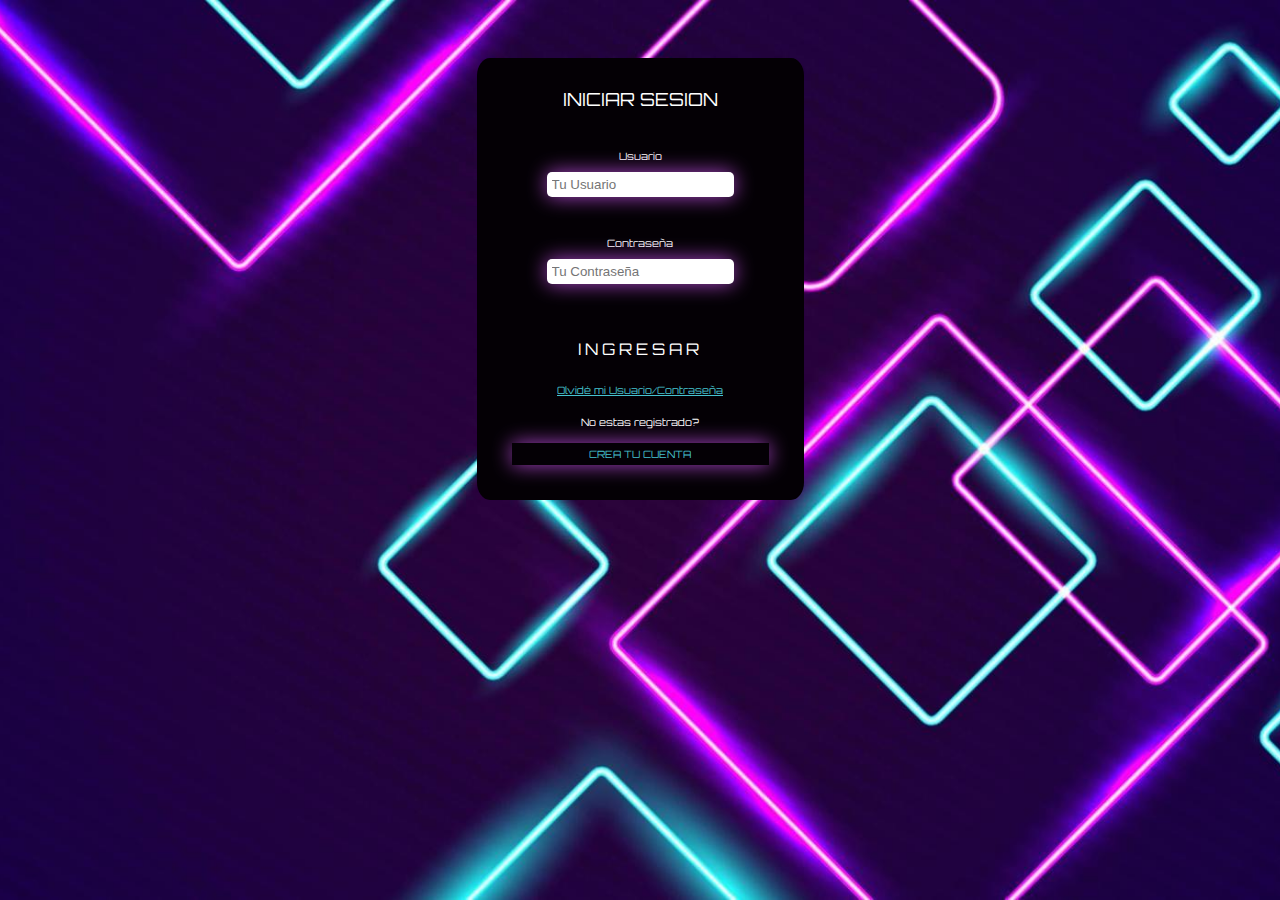
<file: backend/view/login.html>
<!DOCTYPE html>
<html>
<head>
	<meta charset="utf-8">
	<title>Inicio de Sesion</title>
	<link rel="preconnect" href="https://fonts.googleapis.com">
    <link rel="preconnect" href="https://fonts.gstatic.com" crossorigin>
    <link href="https://fonts.googleapis.com/css2?family=Orbitron&display=swap" rel="stylesheet">    
	<script src="https://code.jquery.com/jquery-3.6.1.min.js" integrity="sha256-o88AwQnZB+VDvE9tvIXrMQaPlFFSUTR+nldQm1LuPXQ=" crossorigin="anonymous"></script>
	<link rel="stylesheet" type="text/css" href="css/login.css">
</head>
<body>
		<div class="contenedor__formulario">
			<form id="login_formulario">
				<legend>INICIAR SESION</legend>
					<div class="contenedor__formulario--campos">
						<div class="campo">
							<label>Usuario</label>
							<input class="input-text" type="text" placeholder="Tu Usuario">
							</div>
						<div class="campo">
							<label>Contraseña</label>
							<input class="input-password" type="password" placeholder="Tu Contraseña">
						</div>
					</div>
					<div class="contenedor__formulario--links">
						<a href="#" class="main__boton--neon">
							<span id="span1"></span>
							<span id="span2"></span>
							<span id="span3"></span>
							<span id="span4"></span>
							INGRESAR
							</a>
						<div class="formulario__links--olvido">
							<a href="#">Olvidé mi Usuario/Contraseña</a>
						</div>
						<p>No estas registrado?</p>
						<div class="formulario__links--crear">
							<a href="registro.html">Crea tu cuenta</a>
						</div>
					</div>
			</form>
		</div>
    <!-- Accion de envio (submit) del formulario de login -->

		<script type="text/javascript">
			$(document).ready(function(){
				$("#login_formulario").on("submit", sendForm);
			});
	
			function sendForm(){
				event.preventDefault();
				var formData = $(this).serialize();
	
				$.ajax({
					url: "", // Este es el url para la accion correspondiente con el formulario de contacto en el backend
					data: formData,
					success: function (data) {
						window.location.href = ""; // url de main
					}
				});
			}
		</script>

</body>
</html>
</file>
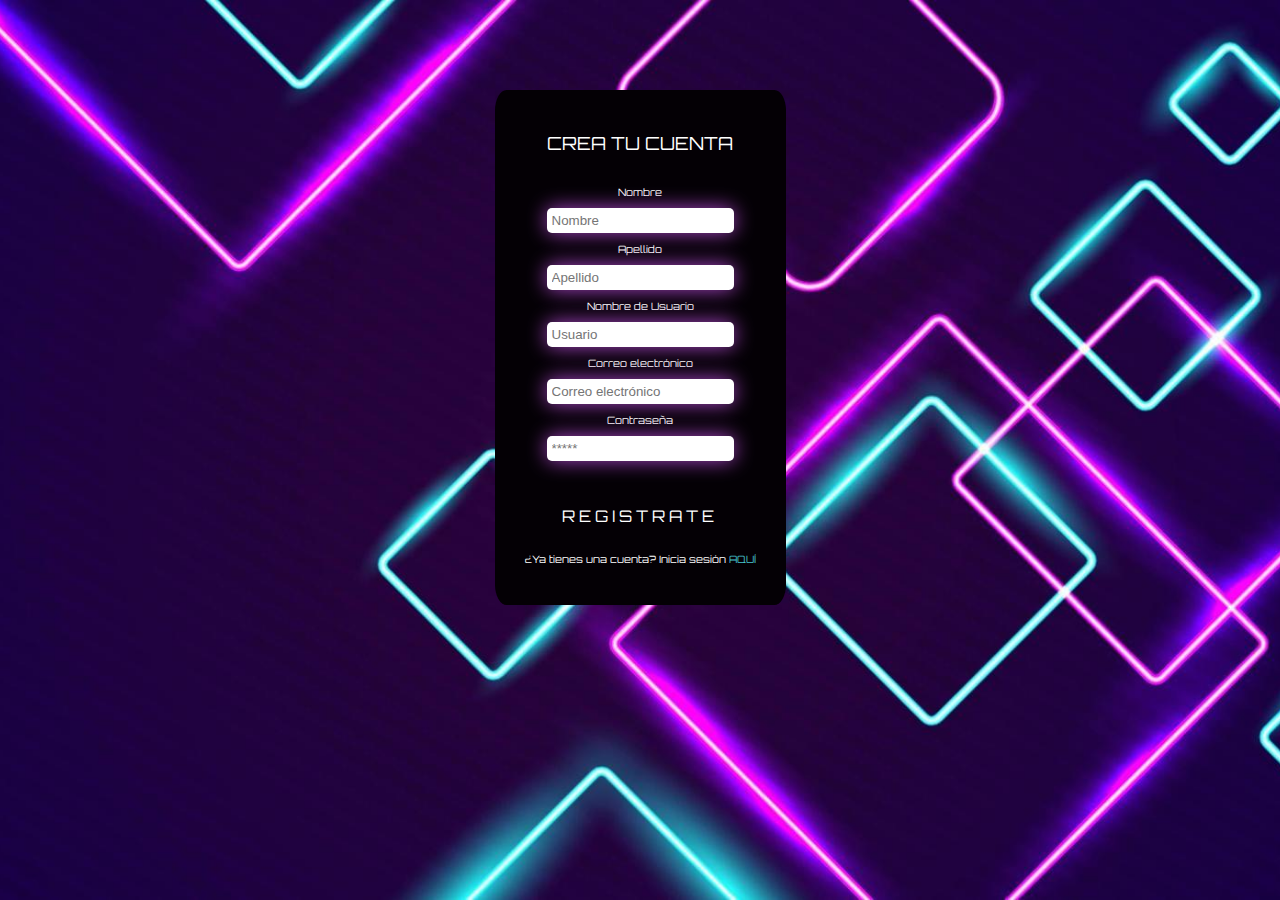
<file: backend/view/registro.html>
<!DOCTYPE html>
<html lang="en">
<head>
    <meta charset="UTF-8">
    <meta http-equiv="X-UA-Compatible" content="IE=edge">
    <meta name="viewport" content="width=device-width, initial-scale=1.0">
    <title>Game Mate</title>
    <link rel="preconnect" href="https://fonts.googleapis.com">
    <link rel="preconnect" href="https://fonts.gstatic.com" crossorigin>
    <link href="https://fonts.googleapis.com/css2?family=Orbitron&display=swap" rel="stylesheet">
    <link rel="stylesheet" href="css/registro.css">
    <script src="https://code.jquery.com/jquery-3.6.1.min.js" integrity="sha256-o88AwQnZB+VDvE9tvIXrMQaPlFFSUTR+nldQm1LuPXQ=" crossorigin="anonymous"></script>

</head>
<body>
    <div class="container__form">
        <form id="registro_formulario">
            <h1 class="container__form--title">CREA TU CUENTA</h1>
            <div class="container__form--campus">
                <div class="campus">
                    <label for="name">Nombre</label>
                    <input type="text" id="name"  placeholder="Nombre" required="required" pattern="[A-Za-z]">
                </div>
                <div class="campus">
                    <label for="surname">Apellido</label>
                    <input type="text" id="surname" placeholder="Apellido" required="required" pattern="[A-Za-z]">
                </div>
                <div class="campus">
                    <label for="user">Nombre de Usuario</label>
                    <input type="text" id="user" placeholder="Usuario" required="required" pattern="[a-zA-Z0-9]+">
                </div>
                <div class="campus">
                    <label for="email">Correo electrónico</label>
                    <input type="text" id="email" placeholder="Correo electrónico" required="required" pattern="[a-z0-9._%+-]+@[a-z0-9.-]+.[a-z]{2,}$">
                </div>
                <div class="campus">
                    <label for="password">Contraseña</label>
                    <input type="password" id="password" placeholder="*****" required="required" pattern=".{8,}" maxlength="25">
                </div>
            </div>
            <a href="#" class="container__form--button">
                <span id="span1"></span>
                <span id="span2"></span>
                <span id="span3"></span>
                <span id="span4"></span>
                REGISTRATE
                </a>
            <div class="container__form--login">
                <p>¿Ya tienes una cuenta? Inicia sesión <a href="login.html">AQUÍ</a></p>
            </div>
        </form>
    </div>

    <!-- Accion de envio (submit) del formulario de registro -->
    <script type="text/javascript">
        $(document).ready(function(){
            $("#registro_formulario").on("submit", sendForm);
        });

        function sendForm(){
            event.preventDefault();
            var formData = $(this).serialize();

            $.ajax({
                url: "", // Este es el url para la accion correspondiente con el formulario de contacto en el backend
                data: formData,
                success: function (data) {
                    window.location.href = ""; // url de main
                }
            });
        }
    </script>

</body>
</html>
</file>
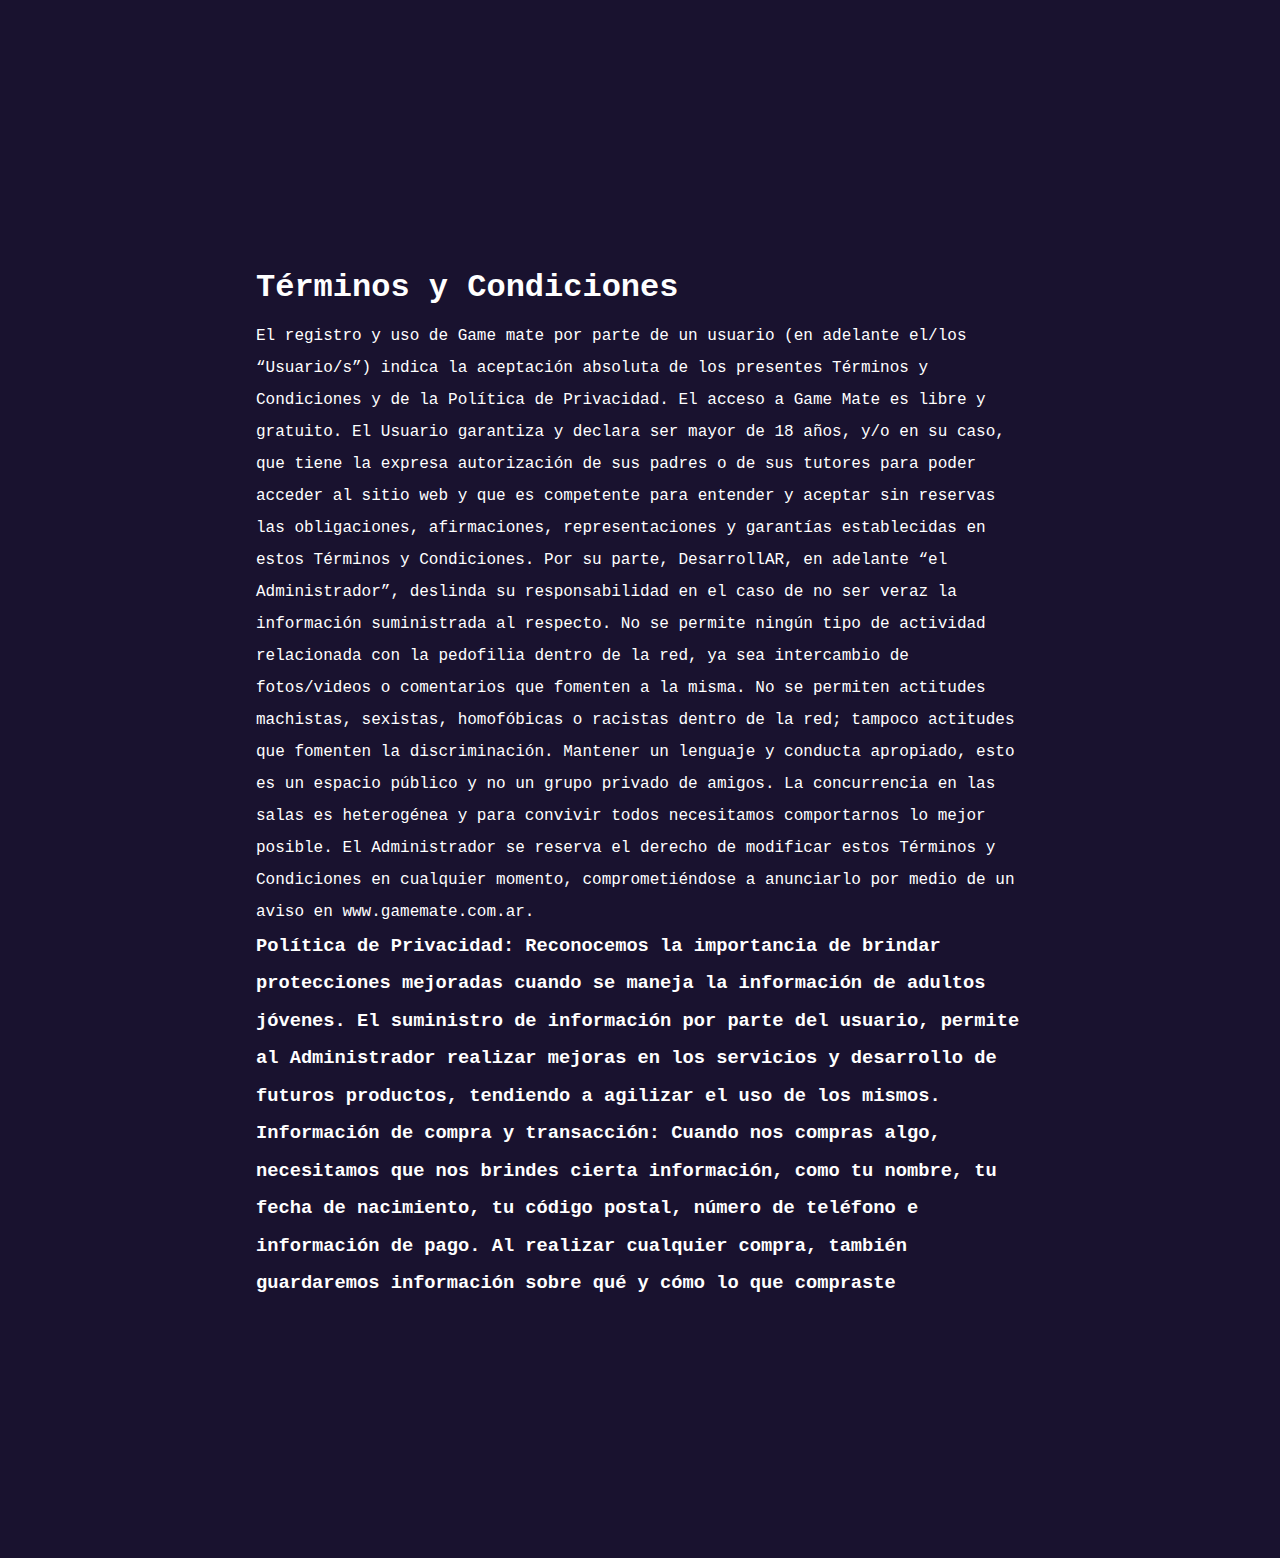
<file: backend/view/terminosycondiciones.html>
<!DOCTYPE html>
<html lang="en">
<head>
    <meta charset="UTF-8">
    <meta http-equiv="X-UA-Compatible" content="IE=edge">
    <meta name="viewport" content="width=device-width, initial-scale=1.0">
    <title>Términos y Condiciones</title>
    <link rel="stylesheet" href="css/style.css">
</head>
        <h1>Términos y Condiciones</h1>
<body class="terminos-condiciones">
    <div class="text">
    <p>El registro y uso de Game mate por parte de un usuario (en adelante el/los “Usuario/s”) indica la aceptación absoluta de los presentes Términos y Condiciones y de la Política de Privacidad.

        El acceso a Game Mate es libre y gratuito. El Usuario garantiza y declara ser mayor de 18 años, y/o en su caso, que tiene la expresa autorización de sus padres o de sus tutores para poder acceder al sitio web y que es competente para entender y aceptar sin reservas las obligaciones, afirmaciones, representaciones y garantías establecidas en estos Términos y Condiciones. Por su parte, DesarrollAR, en adelante “el Administrador”, deslinda su responsabilidad en el caso de no ser veraz la información suministrada al respecto.

        No se permite ningún tipo de actividad relacionada con la pedofilia dentro de la red, ya sea intercambio de fotos/videos o comentarios que fomenten a la misma. No se permiten actitudes machistas, sexistas, homofóbicas o racistas dentro de la red; tampoco actitudes que fomenten la discriminación. Mantener un lenguaje y conducta apropiado, esto es un espacio público y no un grupo privado de amigos. La concurrencia en las salas es heterogénea y para convivir todos necesitamos comportarnos lo mejor posible.

        El Administrador se reserva el derecho de modificar estos Términos y Condiciones en cualquier momento, comprometiéndose a anunciarlo por medio de un aviso en www.gamemate.com.ar.
        </p>

        <h3> Política de Privacidad: Reconocemos la importancia de brindar protecciones mejoradas cuando se maneja la información de adultos jóvenes. El suministro de información por parte del usuario, permite al Administrador realizar mejoras en los servicios y desarrollo de futuros productos, tendiendo a agilizar el uso de los mismos.

        Información de compra y transacción: Cuando nos compras algo, necesitamos que nos brindes cierta información, como tu nombre, tu fecha de nacimiento, tu código postal, número de teléfono e información de pago.

        Al realizar cualquier compra, también guardaremos información sobre qué y cómo lo que compraste </h3>
    </div>
</body>
</html>
</file>
<file: backend/view/css/login.css>
:root {
	--blanco: #ffffff;
	--fondo: #040005; 
    --primario: #a945c7;
    --secundario: #46c3d0;

	--fuente: 'Orbitron', sans-serif;
}
/** Globales **/
html {
    box-sizing: border-box;
    font-size: 62.5%; 
}

*, *:before, *:after {
    box-sizing: inherit;
}
body {
	background-image: url("../img/img_fondo.jpg");
	background-repeat: no-repeat;
	background-position: center;
	background-size: cover;
	background-attachment: fixed;
	display: flex;
	justify-content: center;
	align-items: center;
	font-family: var(--fuente);
}
.contenedor__formulario {
	background-color: var(--fondo);
	border-radius: 4%;
	margin: 5rem;
	text-align: center;
    color: var(--blanco);
	padding: 3rem;
}
legend {
	font-size: 1.8rem;
}
.contenedor__formulario--campos {
	padding: 2rem;
}
.campo {
	padding: 2rem;
}
.campo label {
    margin-bottom: 1rem;
    display: block;
}
.campo input[type="text"],
.campo input[type="password"] {
    padding: .5rem;
    border: none;
    border-radius: .5rem;
    box-shadow: 0 0 20px var(--primario);
}
.campo input[type="text"],
.campo input[type="password"]:focus {
    color: var(--primario);
}
.contenedor__formulario--links {
	display: flex;
	flex-direction: column;
}
.main__boton--neon {
    position: relative;
    display: inline-block;
    padding: 15px 30px;
    color: #fff;
    letter-spacing: 4px;
    text-decoration: none;
    font-size: 16px;
    overflow: hidden;
    transition: 0.2s;
}
.main__boton--neon:hover{
    background: #a945c7;
    box-shadow: 0 0 10px #a945c7, 0 0 40px #a945c7, 0 0 80px #a945c7;
    transition-delay: 1s;
 }
.main__boton--neon span{
    position: absolute;
    display: block;
}
#span1{
    top: 0;
    left: -100%;
    width: 100%;
    height: 2px;
    background: linear-gradient(90deg, transparent,#a945c7);
 }
 .main__boton--neon:hover #span1{
    left: 100%;
    transition: 1s;
}
 #span3{
    bottom: 0;
    right: -100%;
    width: 100%;
    height: 2px;
    background: linear-gradient(270deg, transparent,#a945c7);
}
 .main__boton--neon:hover #span3{
    right: 100%;
    transition: 1s;
    transition-delay: 0.5s;
}
#span2{
    top: -100%;
    right: 0;
    width: 2px;
    height: 100%;
    background: linear-gradient(180deg,transparent,#a945c7);
}
.main__boton--neon:hover #span2{
    top: 100%;
    transition: 1s;
    transition-delay: 0.25s;
}
#span4{
    bottom: -100%;
    left: 0;
    width: 2px;
    height: 100%;
    background: linear-gradient(360deg,transparent,#a945c7);
}
.main__boton--neon:hover #span4{
    bottom: 100%;
    transition: 1s;
    transition-delay: 0.75s;
}
.formulario__links--olvido a {
    color: var(--secundario);
}
.formulario__links--olvido {
    padding: 1rem;
}
.formulario__links--crear a {
    text-decoration: none;
    text-transform: uppercase;
    color: var(--secundario);
}
.formulario__links--crear {
    padding: .5rem;
    box-shadow: 0 0 20px var(--primario);
    margin: .5rem;
}
.formulario__links--crear:hover{
    box-shadow: 0 0 20px var(--secundario);
}
</file>
<file: backend/view/css/registro.css>
@import url('https://fonts.googleapis.com/css2?family=Orbitron&display=swap');

html{
    box-sizing: border-box;
    font-size: 62.5%;
}

body{
    background-image: url("../img/img_fondo.jpg");
    background-size: cover;
    background-position: center;
    background-repeat: no-repeat;
    background-attachment: fixed;
    font-family: 'Orbitron', sans-serif;
    display: flex;
    justify-content: center;
    align-items: center;
    margin-top: 40px;
}

.container__form{
    background-color: #040005;
    border-radius: 4%;
	margin: 5rem;
	text-align: center;
    color: #ffffff;
	padding: 3rem;
}
.container__form--title{
    font-size: 1.8rem;
    font-weight: 100;
}

.container__form--campus{
    padding: 2rem;
}

.campus label{
    display: block;
    margin-bottom: 1rem;
}

.campus input{
    padding: .5rem;
    border: none;
    border-radius: .5rem;
    box-shadow: 0 0 20px #a945c7;
    margin-bottom: 1rem;
}

.campus input:focus{
    color: #a945c7;
}

.container__form--button {
    position: relative;
    display: inline-block;
    padding: 15px 30px;
    color: #fff;
    letter-spacing: 4px;
    text-decoration: none;
    font-size: 16px;
    overflow: hidden;
    transition: 0.2s;
}
.container__form--button:hover{
    background: #a945c7;
    box-shadow: 0 0 10px #a945c7, 0 0 40px #a945c7, 0 0 80px #a945c7;
    transition-delay: 1s;
 }
.container__form--button span{
    position: absolute;
    display: block;
}
#span1{
    top: 0;
    left: -100%;
    width: 100%;
    height: 2px;
    background: linear-gradient(90deg, transparent,#a945c7);
 }
 .container__form--button:hover #span1{
    left: 100%;
    transition: 1s;
}
 #span3{
    bottom: 0;
    right: -100%;
    width: 100%;
    height: 2px;
    background: linear-gradient(270deg, transparent,#a945c7);
}
 .container__form--button:hover #span3{
    right: 100%;
    transition: 1s;
    transition-delay: 0.5s;
}
#span2{
    top: -100%;
    right: 0;
    width: 2px;
    height: 100%;
    background: linear-gradient(180deg,transparent,#a945c7);
}
.container__form--button:hover #span2{
    top: 100%;
    transition: 1s;
    transition-delay: 0.25s;
}
#span4{
    bottom: -100%;
    left: 0;
    width: 2px;
    height: 100%;
    background: linear-gradient(360deg,transparent,#a945c7);
}
.container__form--button:hover #span4{
    bottom: 100%;
    transition: 1s;
    transition-delay: 0.75s;
}

.container__form--login p a{
    text-decoration: none;
    text-transform: uppercase;
    color: #46c3d0;
}
</file>
<file: backend/view/css/style.css>
:root {
    --fuente-primaria: 'Orbitron', sans-serif;
    --fuente-segundaria: monospace, sans-serif;
    --primario: #19122F;
    --blanco: #FFFFFF;
}

html {
    box-sizing: border-box;
    font-size: 62.5%;
    /* 1 rem = 10px */

}

*,
*:before,
*:after {
    margin: 0;
    padding: 0;
    box-sizing: inherit;
}

body {
    margin: 0;
    padding: 0;
    font-family: var(--fuente-segundaria);
    font-size: 1.6rem;
    color: var(--blanco);
    line-height: 2;
    background-color: var(--primario);
}

/*HEADER*/
.header {
    background-color: rgba(0, 0, 0, 0.3);
    color: white;
    padding: 3rem 0;
}

.header a {
    color: white;
    text-decoration: none;
}


.header .logo-nav-container {
    display: flex;
    justify-content: space-evenly;
    align-items: flex-start;
    flex-wrap: wrap;
}

.header .logo {
    letter-spacing: 2px;
    width: 150px;
    height: 72px;
    left: 0px;
    top: 0px;
    font-family: 'Press Start 2P';
    font-style: normal;
    font-weight: 400;
    font-size: 24px;
    line-height: 24px;
    display: flex;
    align-items: center;
    text-align: center;
    border: 1px solid #DB03FE;
    text-shadow: 0px 4px 4px #F58EEB;
}

.header .menu-icon {
    display: none;
}

.header .navigation ul {
    margin: 0;
    padding: 0;
    list-style: none;
}

.header .navigation ul li {
    display: inline-block;

}

.header .navigation ul li a,
.header .navigation ul li button {
    font-family: var(--fuente-primaria);
}

.header .navigation ul li a {
    display: block;
    padding: 0.5rem 1rem;
    transition: all 0.4s linear;
    border-radius: 5px;
}

.header .navigation ul li a:hover {
    background-color: fuchsia;
}

@media only screen and (max-width:767px) {

    .header .menu-icon {
        display: block;
        cursor: pointer;
        padding: 0.5rem 1rem;
    }

    .header .navigation {
        width: 100%;
        margin-top: 1rem;

    }

    .header .navigation ul {
        display: none;
    }

    .header .navigation ul.show {
        display: block;
    }

    .header .navigation ul li {
        display: block;

    }

    .header .navigation ul li a {
        display: block;
        padding: 0.5rem 0;
        transition: all 0.4s linear;
        border-radius: 5px;

    }

    .header .navigation ul li a:hover {
        background-color: fuchsia;
    }
}

.header button {
    position: relative;
    align-items: top;
    padding: 1em 1.8em;
    outline: none;
    border: 1px solid #303030;
    background: #212121;
    color: #ae00ff;
    text-transform: uppercase;
    letter-spacing: 1px;
    font-size: 15px;
    overflow: hidden;
    transition: 0.1s;
    border-radius: 20px;
    cursor: pointer;
    font-weight: bold;
}

.header button:hover {
    box-shadow: 0 0 10px #ae00ff, 0 0 25px #001eff, 0 0 50px #ae00ff;
    transition-delay: 0.5s;
}

.header button span {
    position: absolute;
}

/*main*/

main {
    margin: 6rem 10%;
}

main .main__section--invitacion,
main .main__comofunciona {
    display: flex;
    flex-direction: column;
    justify-content: center;
    align-items: center;
    margin: 5rem 2rem;
}

main .main__grafico--img,
main .main__grafico--img2 {
    height: 15rem;
    width: 20rem;
}

main .main__texto {
    text-align: center;
    max-width: 820px;
    margin: 5rem;
}

main .main__texto2 {
    text-align: center;
    max-width: 820px;
}

main .main__boton {
    display: flex;
    flex-direction: column;
    align-items: center;
}

main .main__boton2 {
    display: flex;
    flex-direction: column;
    align-items: center;
}

main .main__gamer1,
main .main__gamer2 {
    height: 20rem;
    width: 25rem;
}

main .main__boton--neon {
    position: relative;
    display: inline-block;
    padding: 12px 18px;
    color: #fff;
    letter-spacing: 2px;
    text-decoration: none;
    font-size: 18px;
    overflow: hidden;
    transition: 0.2s;
    font-family: var(--fuente-primaria);
}

main .main__boton--neon:hover {
    background: #a945c7;
    box-shadow: 0 0 10px #a945c7, 0 0 40px #a945c7, 0 0 80px #a945c7;
    transition-delay: 1s;
}

main .main__boton--neon span {
    position: absolute;
    display: block;
}

main #span1 {
    top: 0;
    left: -100%;
    width: 100%;
    height: 2px;
    background: linear-gradient(90deg, transparent, #a945c7);
}

main .main__boton--neon:hover #span1 {
    left: 100%;
    transition: 1s;
}

main #span2 {
    top: -100%;
    right: 0;
    width: 2px;
    height: 100%;
    background: linear-gradient(180deg, transparent, #a945c7);
}

main .main__boton--neon:hover #span2 {
    top: 100%;
    transition: 1s;
    transition-delay: 0.25s;
}

main #span3 {
    bottom: 0;
    right: -100%;
    width: 100%;
    height: 2px;
    background: linear-gradient(270deg, transparent, #a945c7);
}

main .main__boton--neon:hover #span3 {
    right: 100%;
    transition: 1s;
    transition-delay: 0.5s;
}

main #span4 {
    bottom: -100%;
    left: 0;
    width: 2px;
    height: 100%;
    background: linear-gradient(360deg, transparent, #a945c7);
}

main .main__boton--neon:hover #span4 {
    bottom: 100%;
    transition: 1s;
    transition-delay: 0.75s;
}

@media (min-width: 1024px) {
    main {
        margin: 6rem 20%;
    }

    main .main__section--invitacion {}

    main .main__comofunciona {
        margin: 0;
    }

    main .main__grafico {
        align-self: flex-start;
    }

    main .main__boton,
    main .main__grafico-d {
        align-self: flex-end;
    }

    main .main__texto {
        text-align: justify;
        max-width: 820px;
    }
}

/* From uiverse.io by @adamgiebl */
main button {
    --rosa: #f81cf8;
    font-size: 15px;
    padding: 0.7em 2.7em;
    letter-spacing: 0.06em;
    position: relative;
    font-family: inherit;
    border-radius: 0.6em;
    overflow: hidden;
    transition: all 0.3s;
    line-height: 1.4em;
    border: 2px solid var(--rosa);
    background: linear-gradient(to right, rgba(27, 87, 253, 0.1) 1%, transparent 40%, transparent 60%, rgba(208, 27, 253, 0.1) 100%);
    color: var(--rosa);
    box-shadow: inset 0 0 10px rgba(163, 4, 255, 0.4), 0 0 9px 3px rgba(216, 58, 248, 0.473);
}

main button:hover {
    color: #8200fc;
    box-shadow: inset 0 0 10px rgba(209, 56, 255, 0.6), 0 0 9px 3px rgba(208, 88, 255, 0.2);
}

main button:before {
    content: "";
    position: absolute;
    left: -4em;
    width: 4em;
    height: 100%;
    top: 0;
    transition: transform .4s ease-in-out;
    background: linear-gradient(to right, transparent 1%, rgba(163, 23, 245, 0.1) 40%, rgba(144, 27, 253, 0.1) 60%, transparent 100%);
}

main button:hover:before {
    transform: translateX(15em);
}

/*FOOTER*/
.pie {
    margin-top: 200px;
    background-color: #19122F;
    font-family: 'Orbitron', sans-serif;
    font-style: normal;
    font-size: 16px;
    font-weight: 200;
    text-align: left;

}

.pie .nombre {
    font-family: 'Press Start 2P', cursive;
    font-style: normal;
    font-weight: 400;
    font-size: 30px;
    line-height: 30px;
    display: flex;
    align-items: center;
    text-align: center;
    color: #4CE9F3;
    text-shadow: 0px 4px 4px rgba(0, 0, 0, 0.25);
}

.pie .img {
    width: 24px;
    height: 24px;
}

.pie .header {
    display: flex;
    justify-content: space-between;
    background-color: hwb(254 7% 82%);
    padding: 8px 12px 8px 16px;
    align-items: center;
}

.pie .section {
    font-family: 'Press Start 2P';
    display: flex;
    justify-content: space-around;
    align-items: flex-start;
    margin-top: 8px;
    font-size: 14px;
}

.pie .section div {
    display: flex;
    flex-direction: column;
}

footer div a {
    text-decoration: none;
    color: white;
    padding: 2px 0;
}

.pie div.redes a {
    margin: 0 4px;
}

.pie div.redes {
    display: flex;
}

.pie div.redes div.grupo-redes {
    display: flex;
    flex-wrap: nowrap;
}

.pie .derechos {
    display: flex;
    justify-content: space-evenly;
    align-items: center;
    margin-top: 16px;
    padding-bottom: 4px;
    color: gray;
    font-size: 10px;
}

/*responsive*/
@media(max-width: 767px) {

    .pie .section div,
    .pie .derechos div {
        width: 50%;
        margin-bottom: 30px;
        padding-left: 10px;
    }
}

@media(max-width: 574px) {

    .pie .section div,
    .pie .derechos div {
        width: 100%;
        padding-left: 10px;
        align-items: column;
    }
}

@media(max-width: 500px) {
    .pie div.redes {
        flex-direction: column;
    }
}

.terminos-condiciones {
    margin: 10%;
}

@media (min-width: 1024px) {
    .terminos-condiciones {
        margin: 20%;
    }
}
</file>
